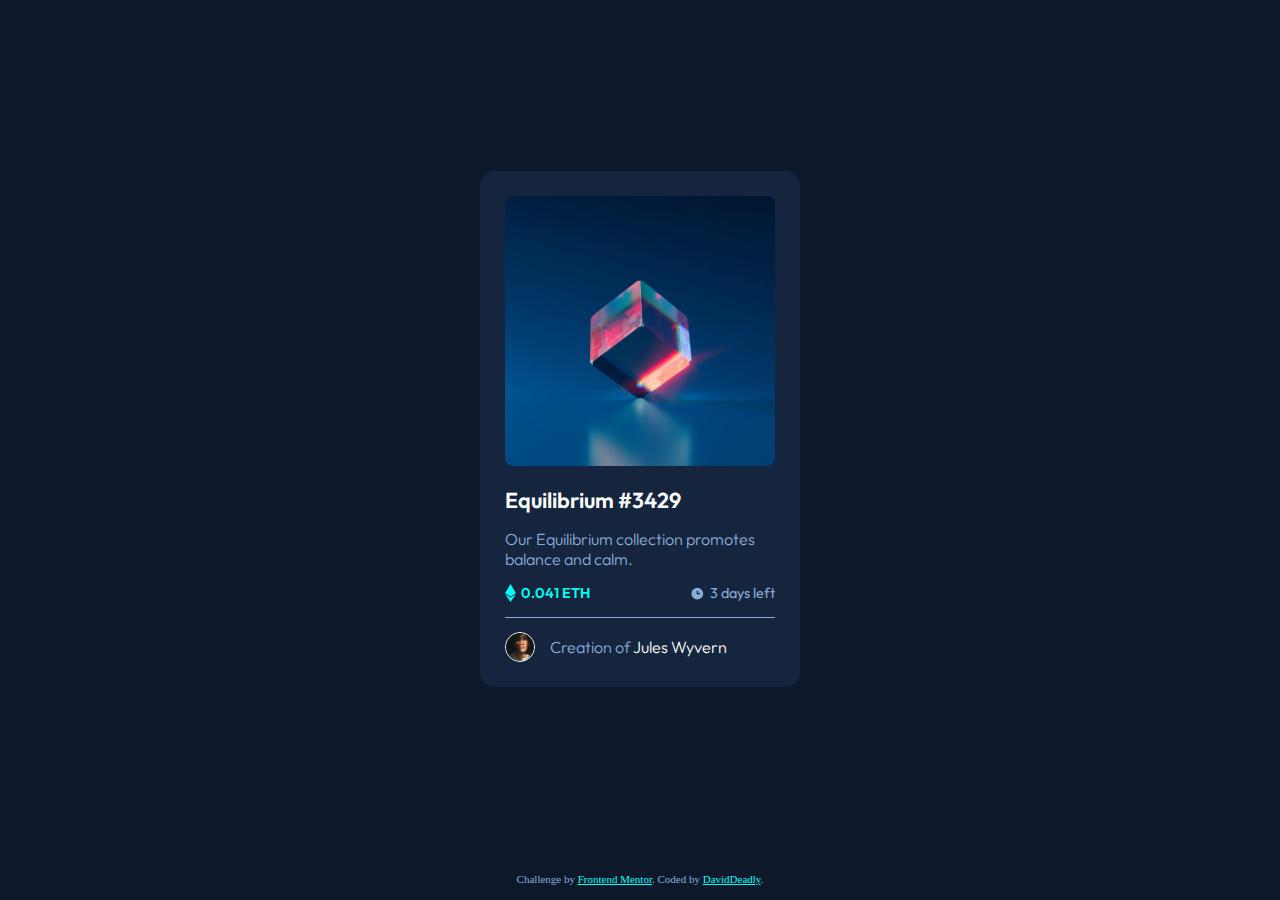
<file: nft-preview-card-component-main/src/index.html>
<!DOCTYPE html>
<html lang="en">
<head>
  <meta charset="UTF-8">
  <meta name="viewport" content="width=device-width, initial-scale=1.0"> <!-- displays site properly based on user's device -->

  <link rel="icon" type="image/png" sizes="32x32" href=./images/favicon-32x32.png>
  <link rel="stylesheet" href="styles.css">
  
  <title>Dav | NFT preview card component</title>
</head>
<body>
  <main class="container">
    <section class="nft-card">
      <div>
        <a class="cs-focus" href="https://github/DavidDeadly/front-mentor">
          <figure>
            <img class="equi-img" src="images/image-equilibrium.jpg" alt="physical representation equilibrium">
            <img class="view-hover" src="images/icon-view.svg" alt="">
          </figure>
        </a>
        <h1>
          <a class="highlight cs-focus" href="https://en.wikipedia.org/wiki/Ethereum">
            Equilibrium #3429
          </a>
        </h1>
        <p class="nft-description">
          Our Equilibrium collection promotes balance and calm.
        </p>
        <div class="info">
          <span>
            <img src="images/icon-ethereum.svg" alt="">
              0.041 ETH
          </span>
          <span>
            <img src="images/icon-clock.svg" alt="">
              3 days left
          </span>
        </div>
      </div>
      <footer>
        <img src="images/image-avatar.png" alt="Jules Wyvern avatar">
        <span>
          Creation of <a class="highlight cs-focus" href="https://www.frontendmentor.io/profile/DavidDeadly">Jules Wyvern</a>
        </span>
      </footer>
    </section>
  </main>

  <footer class="page">
    <div class="attribution">
      Challenge by <a href="https://www.frontendmentor.io?ref=challenge" target="_blank">Frontend Mentor</a>. 
      Coded by <a href="https://github.com/DavidDeadly">DavidDeadly</a>.
    </div>
  </footer>
</body>
</html>
</file>
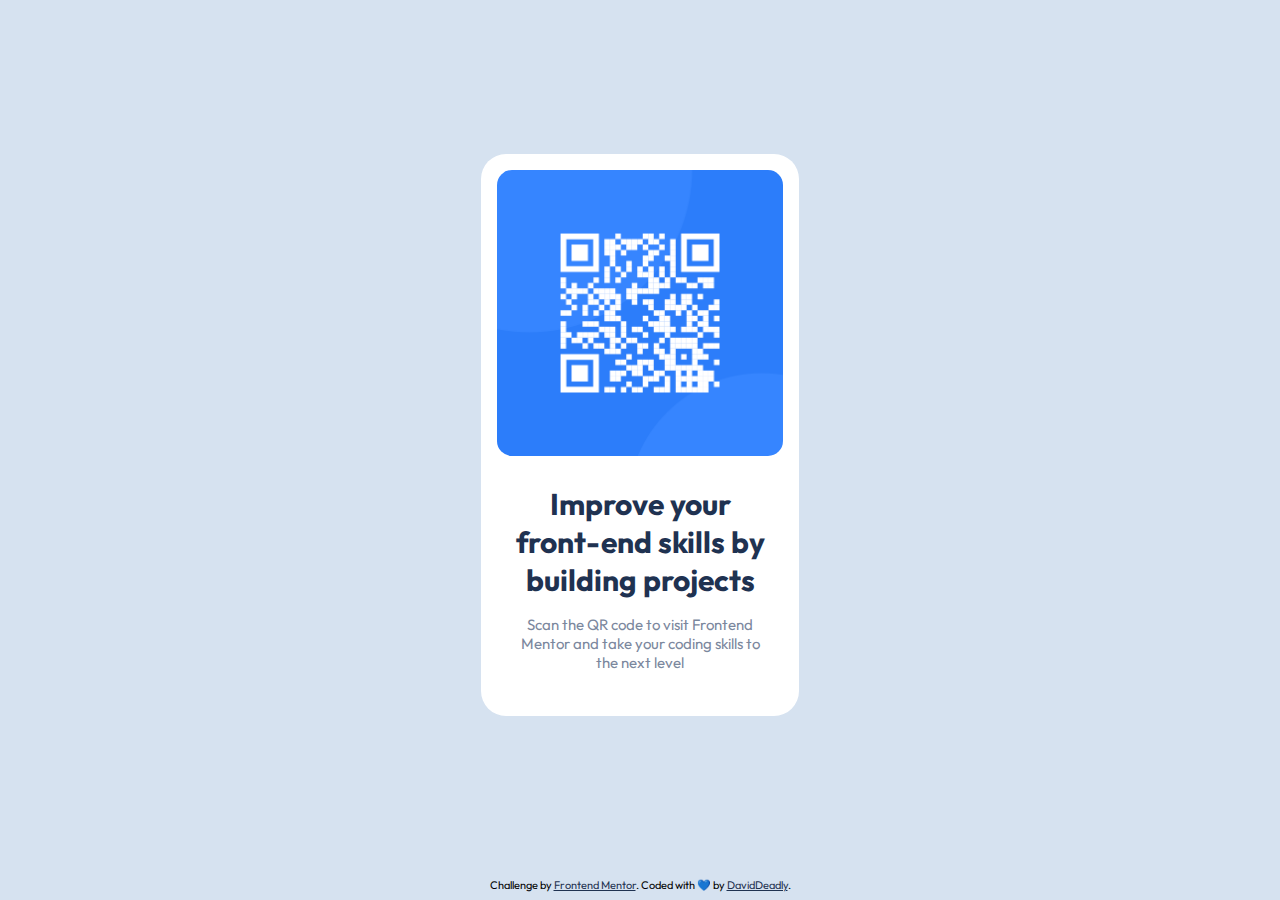
<file: qr-code-component-main/src/index.html>
<!DOCTYPE html>
<html lang="en">
<head>
  <meta charset="UTF-8">
  <meta name="viewport" content="width=device-width, initial-scale=1.0"> <!-- displays site properly based on user's device -->

  <link rel="icon" type="image/png" sizes="32x32" href="./images/favicon-32x32.png">
  <link rel="stylesheet" href="style.css">
  
  <title>Dav | QR code component</title>
</head>
<body>
  <main>
    <section class="qr-card">
      <img class="qr-img" src="./images/image-qr-code.png" alt="QR code to frontendmentor.io">
      <div class="qr-text">
        <h1 class="qr-title">Improve your front-end skills by building projects</h1>
        <p class="qr-description">
          Scan the QR code to visit Frontend Mentor and take your coding skills to the next level
        </p>
      </div>
    </section>
    
    <footer class="attribution">
      <p>
        Challenge by <a href="https://www.frontendmentor.io?ref=challenge" target="_blank">Frontend Mentor</a>. 
        Coded with 💙 by <a href="https://github.com/DavidDeadly" target="_blank">DavidDeadly</a>.
      </p>
    </footer>
  </main>
</body>
</html>
</file>
<file: nft-preview-card-component-main/src/styles.css>
@import url('https://fonts.googleapis.com/css2?family=Outfit:wght@300;400;600&display=swap');

*, *::before, *::after {
  box-sizing: border-box;
  margin: 0;
  padding: 0;
}

:root {
  --main-bg: hsl(217, 54%, 11%);
  --card-bg: hsl(216, 50%, 16%);
  --line-bg: hsl(215, 32%, 27%);

  --white: hsl(0, 0%, 100%);
  --soft-blue: hsl(215, 51%, 70%);
  --cyan-highlight: hsl(178, 100%, 50%);
}

body {
  min-height: 100svh;
  display: flex;
  flex-direction: column;
  justify-content: center;
  background-color: var(--main-bg);
  color: var(--soft-blue);
}

.container {
  margin: auto;
}

.highlight {
  color: var(--white);

  &:hover {
    cursor: pointer;
    color: var(--cyan-highlight);
  }
}

.cs-focus:focus {
  outline: 1px solid var(--cyan-highlight);
  outline-offset: 5px;
  outline-style: dotted;
  border-radius: 5px;
}

.nft-card {
  max-width: 320px;
  min-width: 300px;
  margin: auto;
  padding: 25px;
  display: flex;
  flex-direction: column;
  background-color: var(--card-bg);
  border-radius: 15px;
  font-family: Outfit, system-ui, -apple-system, BlinkMacSystemFont, 'Segoe UI', Roboto, Oxygen, Ubuntu, Cantarell, 'Open Sans', 'Helvetica Neue', sans-serif;
  font-weight: 300;
  font-size: 18px;
  position: relative;
  gap: 15px;

  a {
    text-decoration: none;
  }

  div {
    display: flex;
    gap: 15px;
    position: relative;
    flex-direction: column;

    figure {
      position: relative;

      img {
        height: auto;
        transition: 250ms ease all;
      }

      .equi-img {
        width: 100%;
        border-radius: 8px;
      }

      .view-hover {
        width: 50px;
        opacity: 0;
        top: 50%;
        left: 50%;
        position: absolute;
        transform: translate(-50%, -50%);
      }

      &:hover {
        cursor: pointer;

        .equi-img {
          filter: opacity(0.5) drop-shadow(0 0 0 var(--cyan-highlight));
        }

        .view-hover {
          opacity: 1;
        }
      }
    }


    h1 {
      font-size: 1.2em;
      font-weight: 600;
    }
    
    p {
      font-size: .9em;
    }

    .info {
      display: flex;
      flex-direction: row;
      justify-content: space-between;
      align-items: center;
      font-size: .8em;
      font-weight: 400;

      span {
        display: flex;
        align-items: center;
        gap: 5px;
      }

      img {
        width: 15px;
        height: auto;
      }

      span:first-child {
        color: var(--cyan-highlight);
        font-weight: 600;
        
        img {
          width: 11px;
        }
      }
    }
  }

  footer {
    display: flex;
    flex-direction: row;
    align-items: center;
    margin-top: 15px;
    font-size: .9em;
    gap: 15px;

    img {
      width: 30px;
      height: auto;
      border-radius: 50%;
      border: 1px solid var(--white);
    }
  }
}

.nft-card div::after {
  content: '';
  width: 100%;
  height: .5px;
  bottom: -15px;
  position: absolute;
  background-color: var(--soft-blue);
}

footer.page {
  padding-block: 15px;
}

.attribution {
  text-align: center;
  font-size: 11px;
}

.attribution a {
  color: var(--cyan-highlight);
}
</file>
<file: qr-code-component-main/src/style.css>
@import url('https://fonts.googleapis.com/css2?family=Outfit&display=swap');

*,
*::before,
*::after {
  margin: 0;
  padding: 0;
  box-sizing: border-box;
}

:root {
  --white: hsl(0, 0%, 100%);
  --light-gray: hsl(212, 45%, 89%);
  --grayish-blue: hsl(220, 15%, 55%);
  --dark-blue: hsl(218, 44%, 22%);
  --low-weight: 400;
  --high-weight: 700;
  --mobile-width: 375px;
  --desktop-width: 1440px;
}

body {
  font-family: Outfit, system-ui, -apple-system, BlinkMacSystemFont, 'Segoe UI', Roboto, Oxygen, Ubuntu, Cantarell, 'Open Sans', 'Helvetica Neue', sans-serif;
  font-size: 15px;
  background-color: var(--light-gray);
  width: 100dvw;
  height: 100dvh;
  text-align: center;
}

main {
  height: 100%;
  display: flex;
  flex-direction: column;
  justify-content: center;
}

.attribution {
  width: 100%;
  font-size: 11px;
  place-self: start;
  margin-block: .5rem;
}

.attribution a {
  color: var(--dark-blue);
}

.qr-card {
  width: 318px;
  margin: auto;
  display: flex;
  padding: 1rem;
  border-radius: 25px;
  align-items: center;
  flex-direction: column;
  justify-content: center;
  background-color: var(--white);
}

.qr-img {
  width: 100%;
  height: auto;
  border-radius: 15px;
}

.qr-text {
  display: flex;
  flex-direction: column;
  gap: 1rem;
  padding: .7rem;
  margin-block: 1.1rem;
}

.qr-title {
  color: var(--dark-blue);
  font-weight: var(--high-weight);
}

.qr-description {
  color: var(--grayish-blue);
  font-weight: var(--low-weight);
}
</file>
